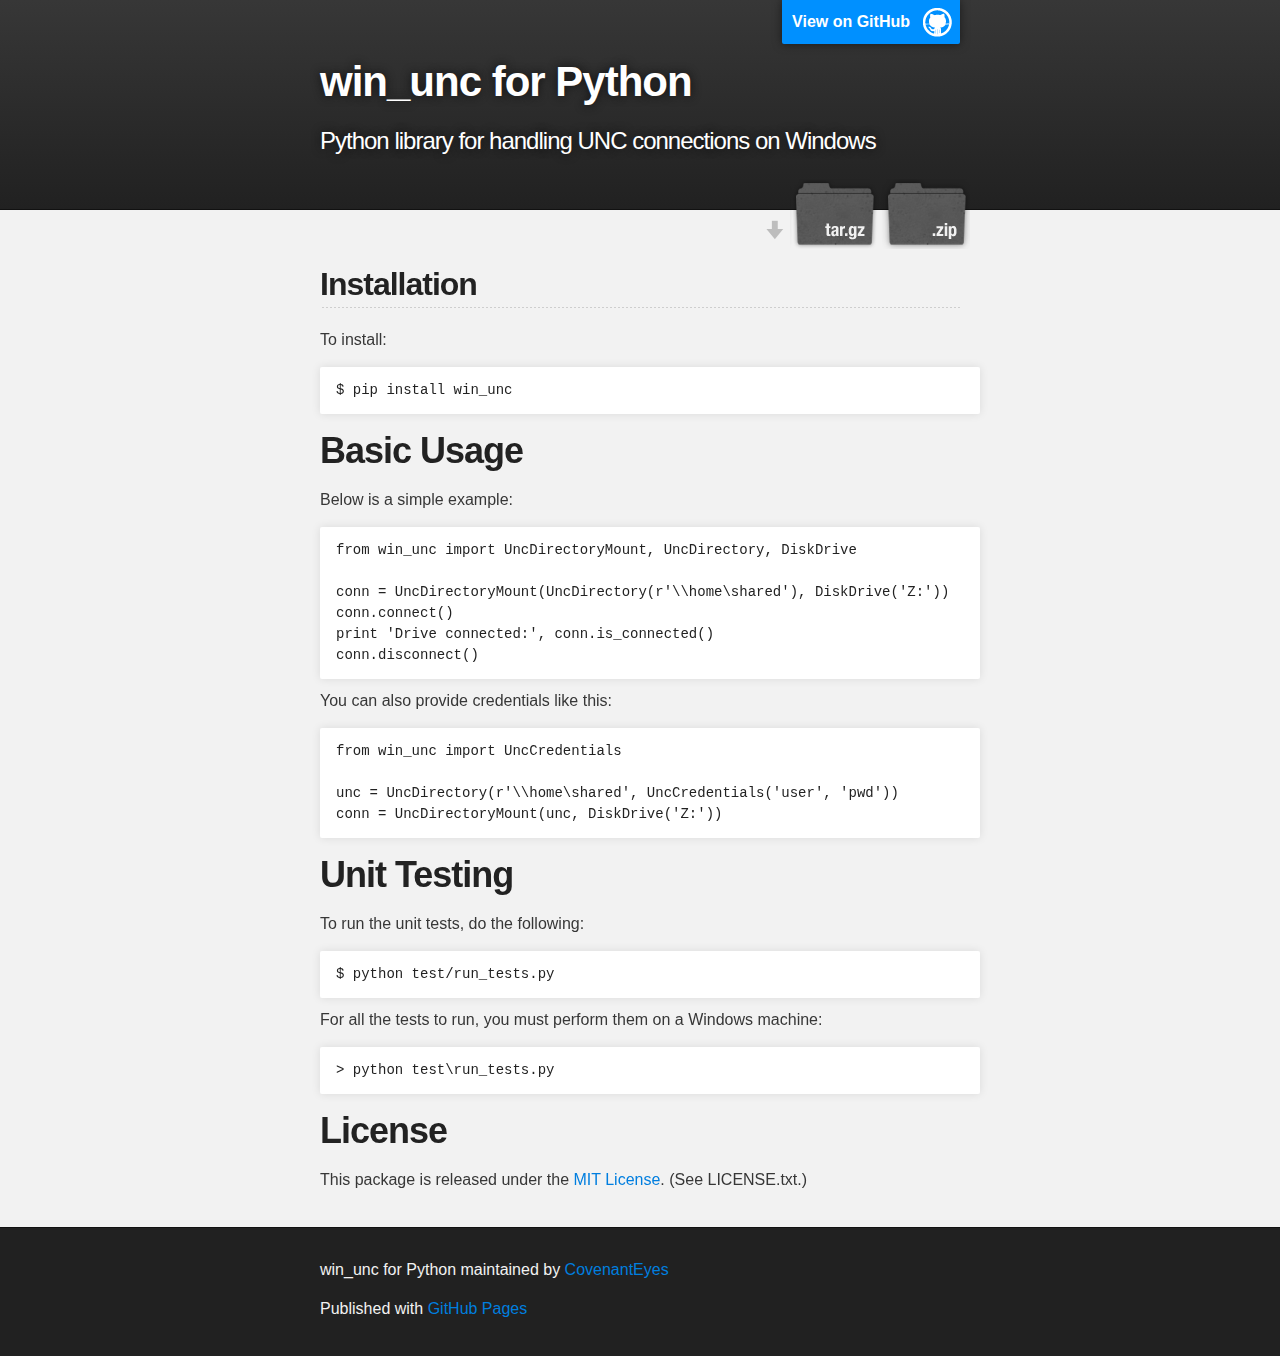
<file: index.html>
<!DOCTYPE html>
<html>

  <head>
    <meta charset='utf-8' />
    <meta http-equiv="X-UA-Compatible" content="chrome=1" />
    <meta name="description" content="win_unc for Python : Python library for handling UNC connections on Windows" />

    <link rel="stylesheet" type="text/css" media="screen" href="stylesheets/stylesheet.css">

    <title>win_unc for Python</title>
  </head>

  <body>

    <!-- HEADER -->
    <div id="header_wrap" class="outer">
        <header class="inner">
          <a id="forkme_banner" href="https://github.com/CovenantEyes/py_win_unc">View on GitHub</a>

          <h1 id="project_title">win_unc for Python</h1>
          <h2 id="project_tagline">Python library for handling UNC connections on Windows</h2>

            <section id="downloads">
              <a class="zip_download_link" href="https://github.com/CovenantEyes/py_win_unc/zipball/master">Download this project as a .zip file</a>
              <a class="tar_download_link" href="https://github.com/CovenantEyes/py_win_unc/tarball/master">Download this project as a tar.gz file</a>
            </section>
        </header>
    </div>

    <!-- MAIN CONTENT -->
    <div id="main_content_wrap" class="outer">
      <section id="main_content" class="inner">
        <h2>Installation</h2>

<p>To install:</p>

<pre><code>$ pip install win_unc
</code></pre>

<h1>Basic Usage</h1>

<p>Below is a simple example:</p>

<pre><code>from win_unc import UncDirectoryMount, UncDirectory, DiskDrive

conn = UncDirectoryMount(UncDirectory(r'\\home\shared'), DiskDrive('Z:'))
conn.connect()
print 'Drive connected:', conn.is_connected()
conn.disconnect()
</code></pre>

<p>You can also provide credentials like this:</p>

<pre><code>from win_unc import UncCredentials

unc = UncDirectory(r'\\home\shared', UncCredentials('user', 'pwd'))
conn = UncDirectoryMount(unc, DiskDrive('Z:'))
</code></pre>

<h1>Unit Testing</h1>

<p>To run the unit tests, do the following:</p>

<pre><code>$ python test/run_tests.py
</code></pre>

<p>For all the tests to run, you must perform them on a Windows machine:</p>

<pre><code>&gt; python test\run_tests.py
</code></pre>

<h1>License</h1>

<p>This package is released under the
<a href="http://www.opensource.org/licenses/mit-license.php">MIT License</a>. (See LICENSE.txt.)</p>
      </section>
    </div>

    <!-- FOOTER  -->
    <div id="footer_wrap" class="outer">
      <footer class="inner">
        <p class="copyright">win_unc for Python maintained by <a href="https://github.com/CovenantEyes">CovenantEyes</a></p>
        <p>Published with <a href="http://pages.github.com">GitHub Pages</a></p>
      </footer>
    </div>

    

  </body>
</html>
</file>
<file: stylesheets/stylesheet.css>
/*******************************************************************************
Slate Theme for Github Pages
by Jason Costello, @jsncostello
*******************************************************************************/

@import url(pygment_trac.css);

/*******************************************************************************
MeyerWeb Reset
*******************************************************************************/

html, body, div, span, applet, object, iframe,
h1, h2, h3, h4, h5, h6, p, blockquote, pre,
a, abbr, acronym, address, big, cite, code,
del, dfn, em, img, ins, kbd, q, s, samp,
small, strike, strong, sub, sup, tt, var,
b, u, i, center,
dl, dt, dd, ol, ul, li,
fieldset, form, label, legend,
table, caption, tbody, tfoot, thead, tr, th, td,
article, aside, canvas, details, embed,
figure, figcaption, footer, header, hgroup,
menu, nav, output, ruby, section, summary,
time, mark, audio, video {
  margin: 0;
  padding: 0;
  border: 0;
  font: inherit;
  vertical-align: baseline;
}

/* HTML5 display-role reset for older browsers */
article, aside, details, figcaption, figure,
footer, header, hgroup, menu, nav, section {
  display: block;
}

ol, ul {
  list-style: none;
}

blockquote, q {
}

table {
  border-collapse: collapse;
  border-spacing: 0;
}

a:focus {
  outline: none;
}

/*******************************************************************************
Theme Styles
*******************************************************************************/

body {
  box-sizing: border-box;
  color:#373737;
  background: #212121;
  font-size: 16px;
  font-family: 'Myriad Pro', Calibri, Helvetica, Arial, sans-serif;
  line-height: 1.5;
  -webkit-font-smoothing: antialiased;
}

h1, h2, h3, h4, h5, h6 {
  margin: 10px 0;
  font-weight: 700;
  color:#222222;
  font-family: 'Lucida Grande', 'Calibri', Helvetica, Arial, sans-serif;
  letter-spacing: -1px;
}

h1 {
  font-size: 36px;
  font-weight: 700;
}

h2 {
  padding-bottom: 10px;
  font-size: 32px;
  background: url('../images/bg_hr.png') repeat-x bottom;
}

h3 {
  font-size: 24px;
}

h4 {
  font-size: 21px;
}

h5 {
  font-size: 18px;
}

h6 {
  font-size: 16px;
}

p {
  margin: 10px 0 15px 0;
}

footer p {
  color: #f2f2f2;
}

a {
  text-decoration: none;
  color: #007edf;
  text-shadow: none;

  transition: color 0.5s ease;
  transition: text-shadow 0.5s ease;
  -webkit-transition: color 0.5s ease;
  -webkit-transition: text-shadow 0.5s ease;
  -moz-transition: color 0.5s ease;
  -moz-transition: text-shadow 0.5s ease;
  -o-transition: color 0.5s ease;
  -o-transition: text-shadow 0.5s ease;
  -ms-transition: color 0.5s ease;
  -ms-transition: text-shadow 0.5s ease;
}

#main_content a:hover {
  color: #0069ba;
  text-shadow: #0090ff 0px 0px 2px;
}

footer a:hover {
  color: #43adff;
  text-shadow: #0090ff 0px 0px 2px;
}

em {
  font-style: italic;
}

strong {
  font-weight: bold;
}

img {
  position: relative;
  margin: 0 auto;
  max-width: 739px;
  padding: 5px;
  margin: 10px 0 10px 0;
  border: 1px solid #ebebeb;

  box-shadow: 0 0 5px #ebebeb;
  -webkit-box-shadow: 0 0 5px #ebebeb;
  -moz-box-shadow: 0 0 5px #ebebeb;
  -o-box-shadow: 0 0 5px #ebebeb;
  -ms-box-shadow: 0 0 5px #ebebeb;
}

pre, code {
  width: 100%;
  color: #222;
  background-color: #fff;

  font-family: Monaco, "Bitstream Vera Sans Mono", "Lucida Console", Terminal, monospace;
  font-size: 14px;

  border-radius: 2px;
  -moz-border-radius: 2px;
  -webkit-border-radius: 2px;



}

pre {
  width: 100%;
  padding: 10px;
  box-shadow: 0 0 10px rgba(0,0,0,.1);
  overflow: auto;
}

code {
  padding: 3px;
  margin: 0 3px;
  box-shadow: 0 0 10px rgba(0,0,0,.1);
}

pre code {
  display: block;
  box-shadow: none;
}

blockquote {
  color: #666;
  margin-bottom: 20px;
  padding: 0 0 0 20px;
  border-left: 3px solid #bbb;
}

ul, ol, dl {
  margin-bottom: 15px
}

ul li {
  list-style: inside;
  padding-left: 20px;
}

ol li {
  list-style: decimal inside;
  padding-left: 20px;
  text-indent: -2em;
}

dl dt {
  font-weight: bold;
}

dl dd {
  padding-left: 20px;
  font-style: italic;
}

dl p {
  padding-left: 20px;
  font-style: italic;
}

hr {
  height: 1px;
  margin-bottom: 5px;
  border: none;
  background: url('../images/bg_hr.png') repeat-x center;
}

table {
  border: 1px solid #373737;
  margin-bottom: 20px;
  text-align: left;
 }

th {
  font-family: 'Lucida Grande', 'Helvetica Neue', Helvetica, Arial, sans-serif;
  padding: 10px;
  background: #373737;
  color: #fff;
 }

td {
  padding: 10px;
  border: 1px solid #373737;
 }

form {
  background: #f2f2f2;
  padding: 20px;
}

img {
  width: 100%;
  max-width: 100%;
}

/*******************************************************************************
Full-Width Styles
*******************************************************************************/

.outer {
  width: 100%;
}

.inner {
  position: relative;
  max-width: 640px;
  padding: 20px 10px;
  margin: 0 auto;
}

#forkme_banner {
  display: block;
  position: absolute;
  top:0;
  right: 10px;
  z-index: 10;
  padding: 10px 50px 10px 10px;
  color: #fff;
  background: url('../images/blacktocat.png') #0090ff no-repeat 95% 50%;
  font-weight: 700;
  box-shadow: 0 0 10px rgba(0,0,0,.5);
  border-bottom-left-radius: 2px;
  border-bottom-right-radius: 2px;
}

#header_wrap {
  background: #212121;
  background: -moz-linear-gradient(top, #373737, #212121);
  background: -webkit-linear-gradient(top, #373737, #212121);
  background: -ms-linear-gradient(top, #373737, #212121);
  background: -o-linear-gradient(top, #373737, #212121);
  background: linear-gradient(top, #373737, #212121);
}

#header_wrap .inner {
  padding: 50px 10px 30px 10px;
}

#project_title {
  margin: 0;
  color: #fff;
  font-size: 42px;
  font-weight: 700;
  text-shadow: #111 0px 0px 10px;
}

#project_tagline {
  color: #fff;
  font-size: 24px;
  font-weight: 300;
  background: none;
  text-shadow: #111 0px 0px 10px;
}

#downloads {
  position: absolute;
  width: 210px;
  z-index: 10;
  bottom: -40px;
  right: 0;
  height: 70px;
  background: url('../images/icon_download.png') no-repeat 0% 90%;
}

.zip_download_link {
  display: block;
  float: right;
  width: 90px;
  height:70px;
  text-indent: -5000px;
  overflow: hidden;
  background: url(../images/sprite_download.png) no-repeat bottom left;
}

.tar_download_link {
  display: block;
  float: right;
  width: 90px;
  height:70px;
  text-indent: -5000px;
  overflow: hidden;
  background: url(../images/sprite_download.png) no-repeat bottom right;
  margin-left: 10px;
}

.zip_download_link:hover {
  background: url(../images/sprite_download.png) no-repeat top left;
}

.tar_download_link:hover {
  background: url(../images/sprite_download.png) no-repeat top right;
}

#main_content_wrap {
  background: #f2f2f2;
  border-top: 1px solid #111;
  border-bottom: 1px solid #111;
}

#main_content {
  padding-top: 40px;
}

#footer_wrap {
  background: #212121;
}



/*******************************************************************************
Small Device Styles
*******************************************************************************/

@media screen and (max-width: 480px) {
  body {
    font-size:14px;
  }

  #downloads {
    display: none;
  }

  .inner {
    min-width: 320px;
    max-width: 480px;
  }

  #project_title {
  font-size: 32px;
  }

  h1 {
    font-size: 28px;
  }

  h2 {
    font-size: 24px;
  }

  h3 {
    font-size: 21px;
  }

  h4 {
    font-size: 18px;
  }

  h5 {
    font-size: 14px;
  }

  h6 {
    font-size: 12px;
  }

  code, pre {
    min-width: 320px;
    max-width: 480px;
    font-size: 11px;
  }

}
</file>
